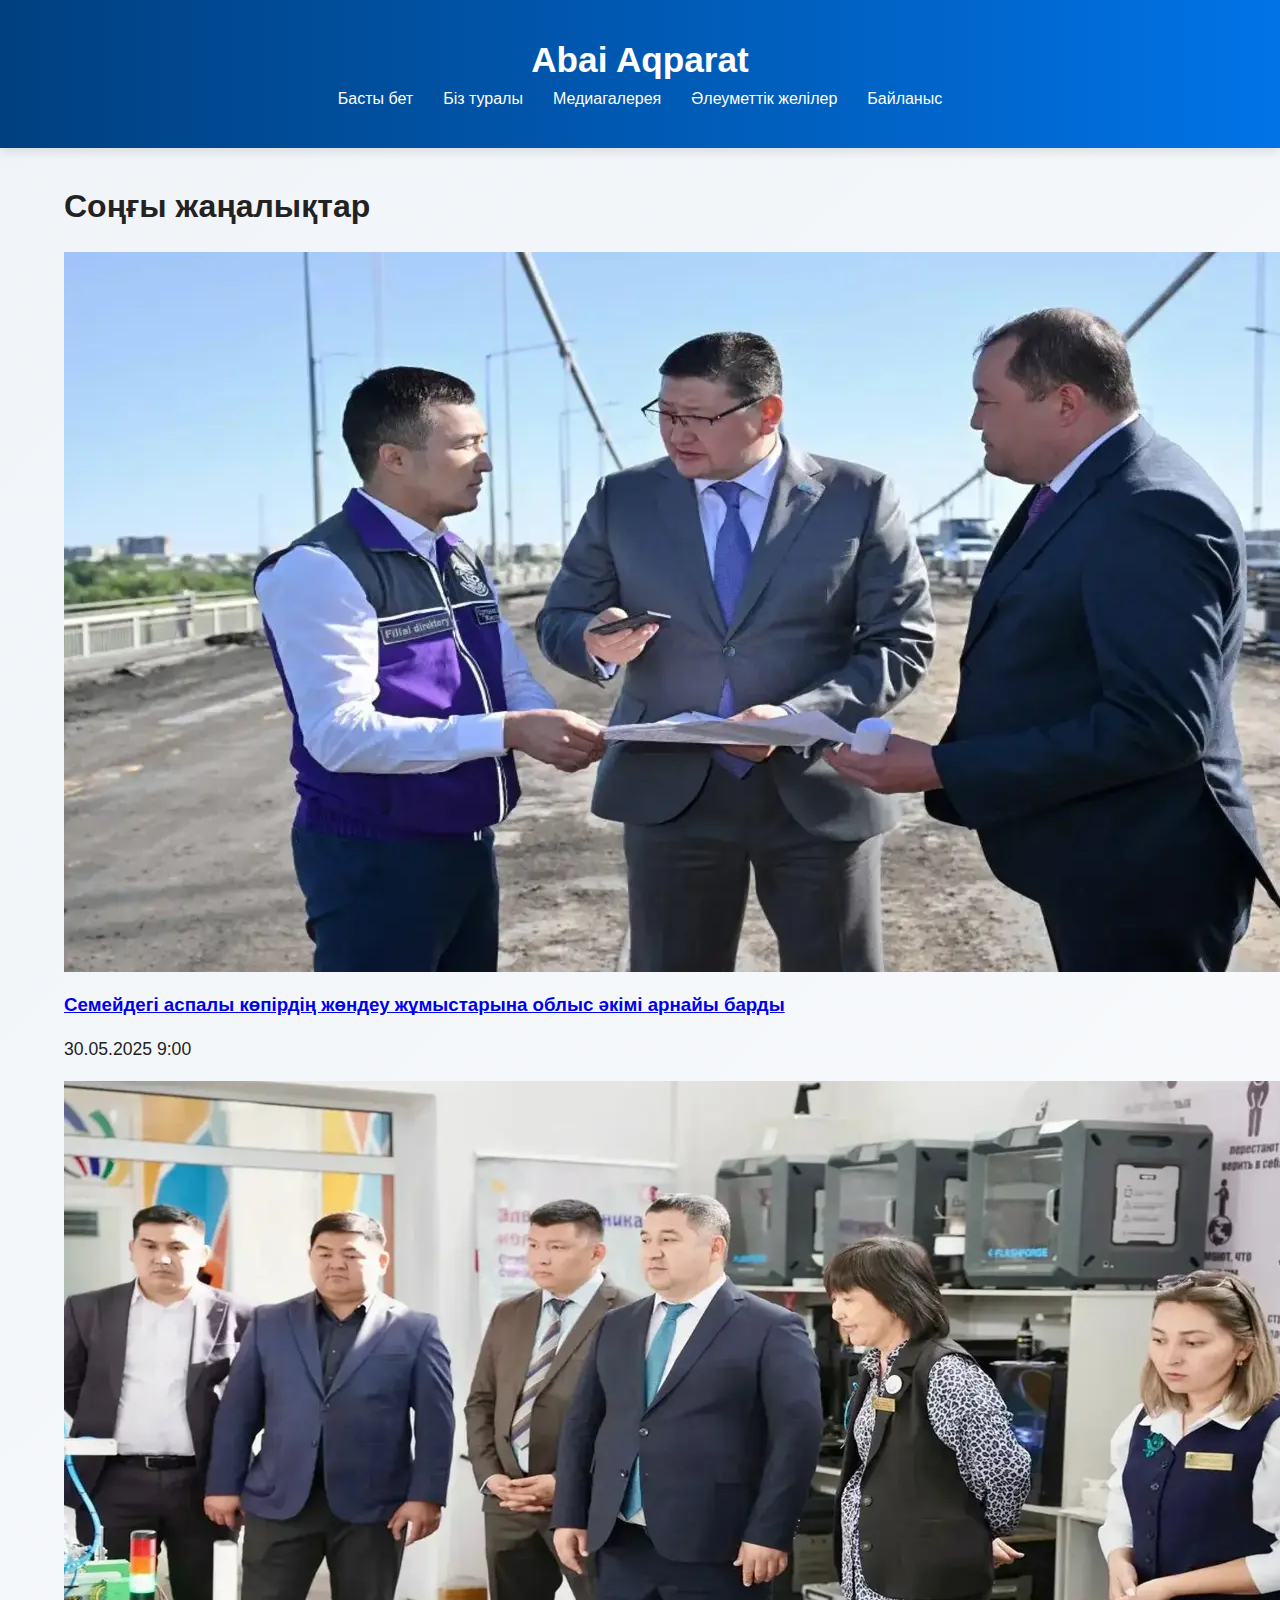
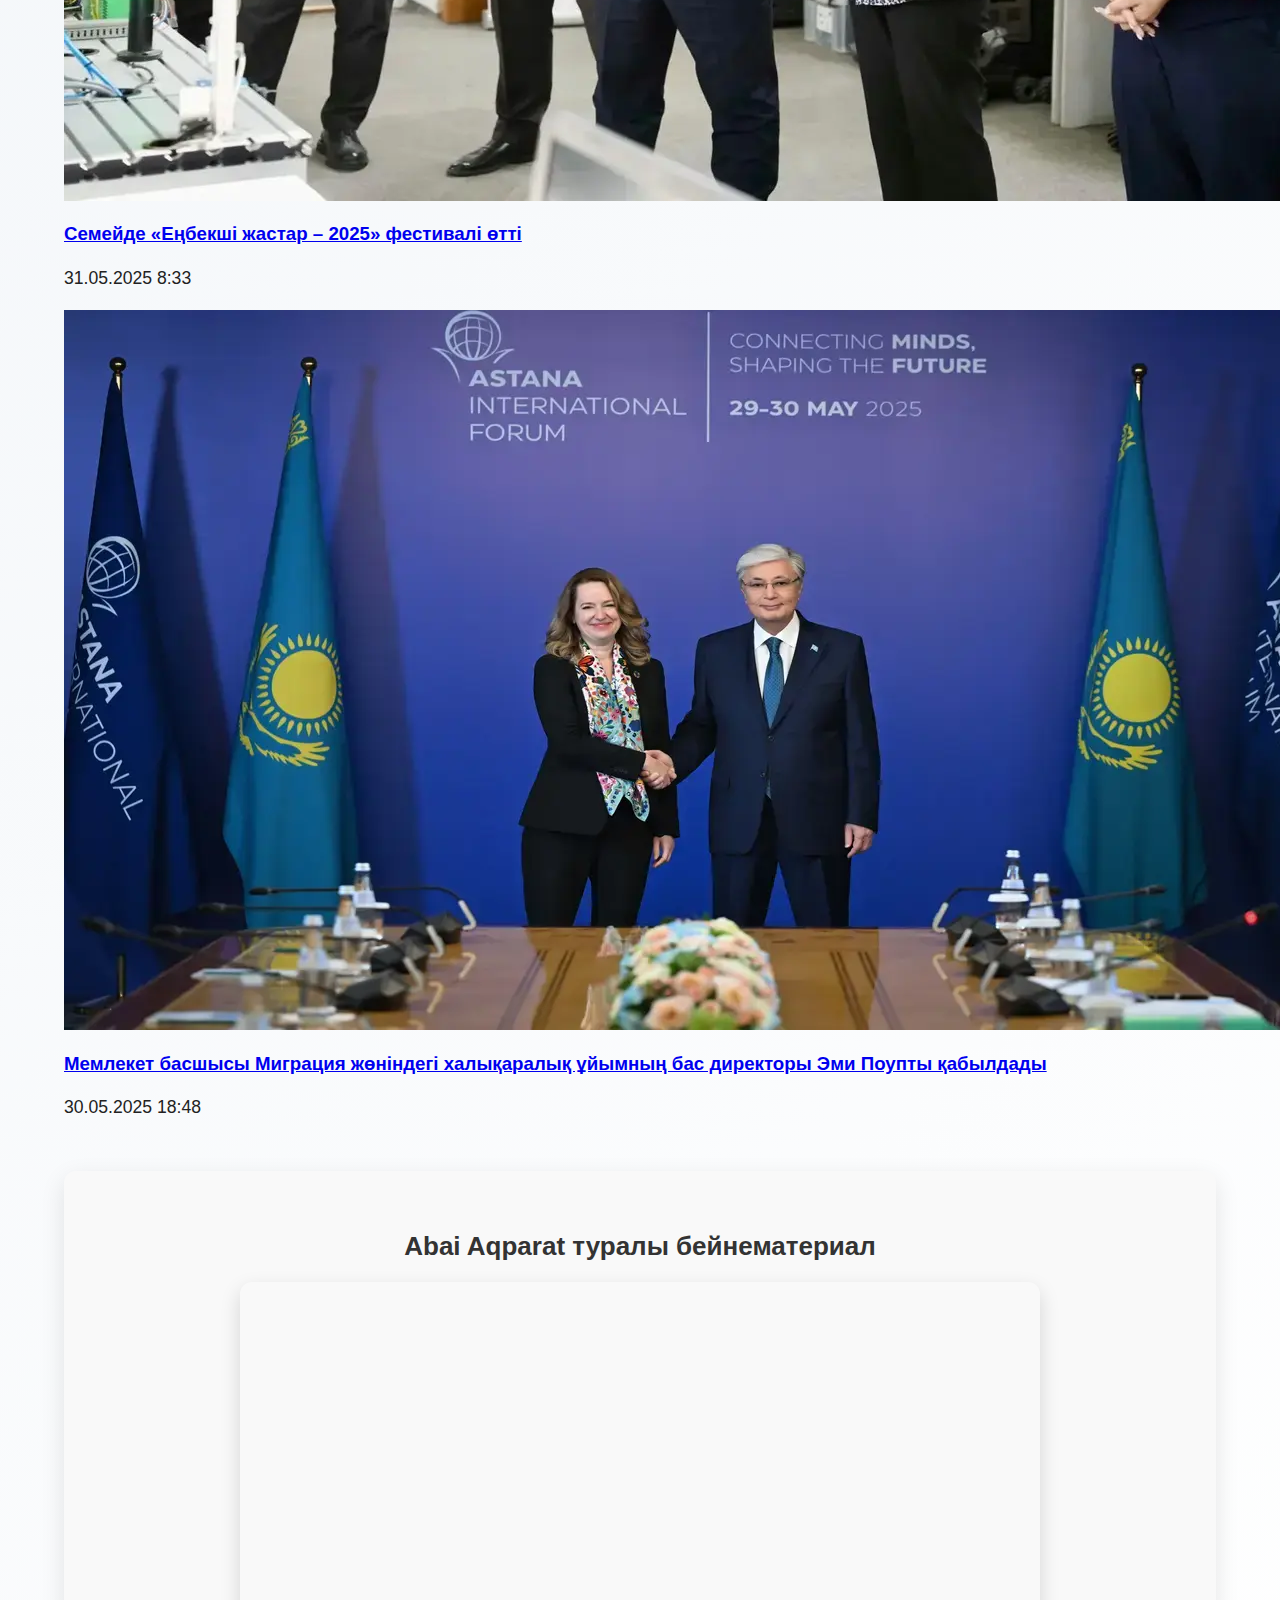
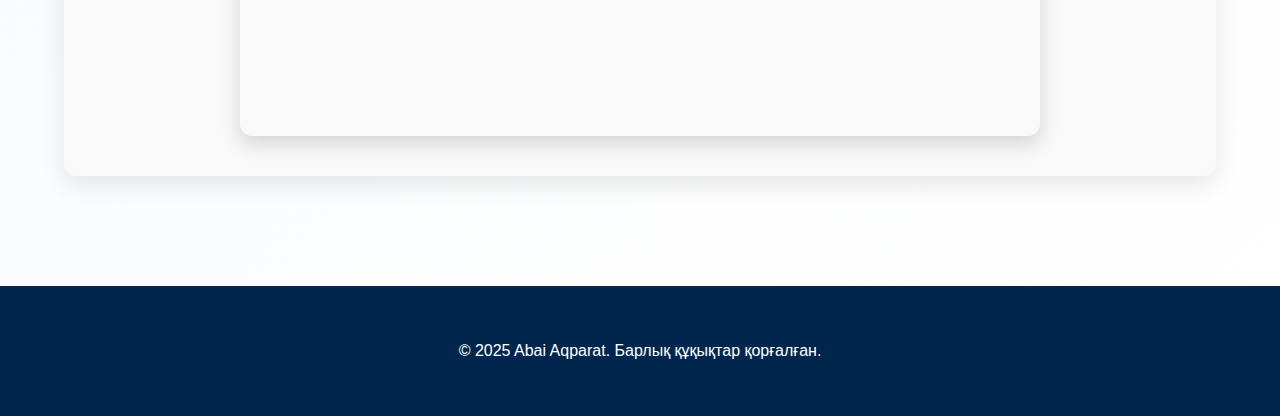
<file: index.html>
<!DOCTYPE html>
<html lang="kk">
<head>
  <meta charset="UTF-8">
  <meta name="viewport" content="width=device-width, initial-scale=1.0">
  <title>Abai Aqparat</title>
  <link rel="stylesheet" href="style.css">
  <style>
    .video-section {
      margin: 50px 0;
      text-align: center;
      background-color: #f9f9f9;
      padding: 40px 20px;
      border-radius: 12px;
    }

    .video-section h2 {
      font-size: 26px;
      margin-bottom: 20px;
      color: #333;
    }

    .video-wrapper {
      max-width: 800px;
      margin: 0 auto;
      box-shadow: 0 8px 20px rgba(0, 0, 0, 0.15);
      border-radius: 12px;
      overflow: hidden;
    }

    .video-wrapper iframe {
      width: 100%;
      height: 450px;
    }
  </style>
</head>
<body>
  <header>
    <div class="container">
      <h1>Abai Aqparat</h1>
      <nav>
        <ul class="menu">
          <li><a href="index.html">Басты бет</a></li>
          <li><a href="about.html">Біз туралы</a></li>
		  <li><a href="media.html">Медиагалерея</a></li>
		  <li><a href="social.html">Әлеуметтік желілер</a></li>
          <li><a href="contact.html">Байланыс</a></li>
        </ul>
        <div class="burger" onclick="toggleMenu()">☰</div>
      </nav>
    </div>
  </header>

  <main class="container">
    <h2>Соңғы жаңалықтар</h2>
    <div class="news-grid">
      <div class="news-item">
        <img src="img/news1.jpg" alt="Жаңалық 1">
        <h3><a href="news1.html">Семейдегі аспалы көпірдің жөндеу жұмыстарына облыс әкімі арнайы барды</a></h3>
        <p>30.05.2025 9:00</p>
      </div>
      <div class="news-item">
        <img src="img/news2.jpg" alt="Жаңалық 2">
        <h3><a href="news2.html">Семейде «Еңбекші жастар – 2025» фестивалі өтті</a></h3>
        <p>31.05.2025 8:33</p>
      </div>
      <div class="news-item">
        <img src="img/news3.jpg" alt="Жаңалық 3">
        <h3><a href="news3.html">Мемлекет басшысы Миграция жөніндегі халықаралық ұйымның бас директоры Эми Поупты қабылдады</a></h3>
        <p>30.05.2025 18:48</p>
      </div>
    </div>

    <!-- 📌 Видеобөлім басталады -->
    <div class="video-section">
      <h2>Abai Aqparat туралы бейнематериал</h2>
      <div class="video-wrapper">
        <iframe src="https://www.youtube.com/embed/v8C_qzLDYR0"
                title="Abai Aqparat Video" frameborder="0"
                allow="accelerometer; autoplay; clipboard-write; encrypted-media; gyroscope; picture-in-picture; web-share"
                allowfullscreen>
        </iframe>
      </div>
    </div>
    <!-- 📌 Видеобөлім аяқталады -->

  </main>

  <footer>
    <div class="container">
      <p>&copy; 2025 Abai Aqparat. Барлық құқықтар қорғалған.</p>
    </div>
  </footer>

  <script>
    function toggleMenu() {
      document.querySelector('.menu').classList.toggle('active');
    }
  </script>
</body>
</html>
</file>
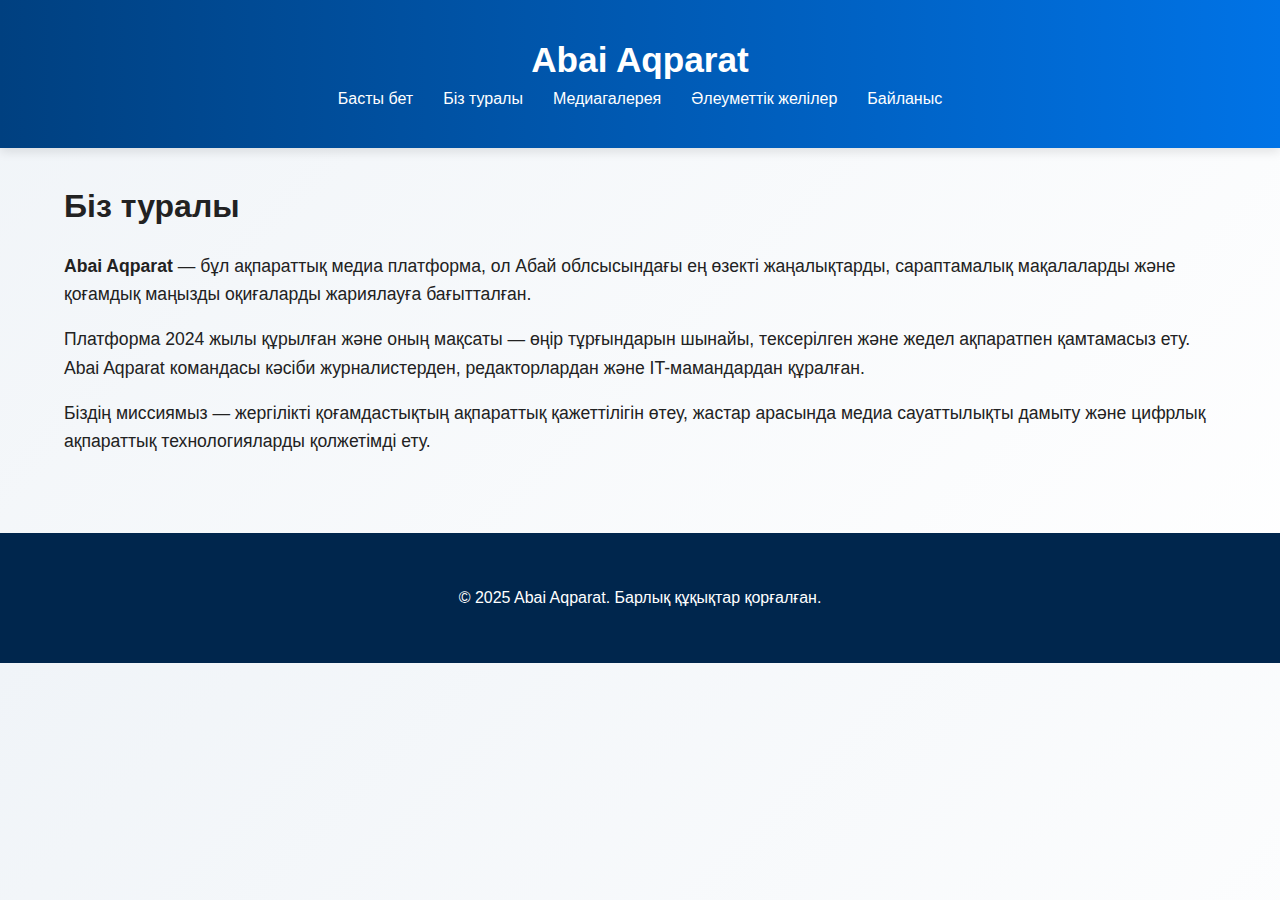
<file: about.html>
<!DOCTYPE html>
<html lang="kk">
<head>
  <meta charset="UTF-8">
  <meta name="viewport" content="width=device-width, initial-scale=1.0">
  <title>Біз туралы - Abai Aqparat</title>
  <link rel="stylesheet" href="style.css">
</head>
<body>
  <header>
    <div class="container">
      <h1>Abai Aqparat</h1>
      <nav>
        <ul class="menu">
          <li><a href="index.html">Басты бет</a></li>
          <li><a href="about.html">Біз туралы</a></li>
		  <li><a href="media.html">Медиагалерея</a></li>
		  <li><a href="social.html">Әлеуметтік желілер</a></li>
		  <li><a href="contact.html">Байланыс</a></li>
        </ul>
        <div class="burger" onclick="toggleMenu()">☰</div>
      </nav>
    </div>
  </header>

  <main class="container">
    <h2>Біз туралы</h2>
    <p><strong>Abai Aqparat</strong> — бұл ақпараттық медиа платформа, ол Абай облсысындағы ең өзекті жаңалықтарды, сараптамалық мақалаларды және қоғамдық маңызды оқиғаларды жариялауға бағытталған.</p>

    <p>Платформа 2024 жылы құрылған және оның мақсаты — өңір тұрғындарын шынайы, тексерілген және жедел ақпаратпен қамтамасыз ету. Abai Aqparat командасы кәсіби журналистерден, редакторлардан және IT-мамандардан құралған.</p>

    <p>Біздің миссиямыз — жергілікті қоғамдастықтың ақпараттық қажеттілігін өтеу, жастар арасында медиа сауаттылықты дамыту және цифрлық ақпараттық технологияларды қолжетімді ету.</p>
  </main>

  <footer>
    <div class="container">
      <p>&copy; 2025 Abai Aqparat. Барлық құқықтар қорғалған.</p>
    </div>
  </footer>

  <script>
    function toggleMenu() {
      document.querySelector('.menu').classList.toggle('active');
    }
  </script>
</body>
</html>
</file>
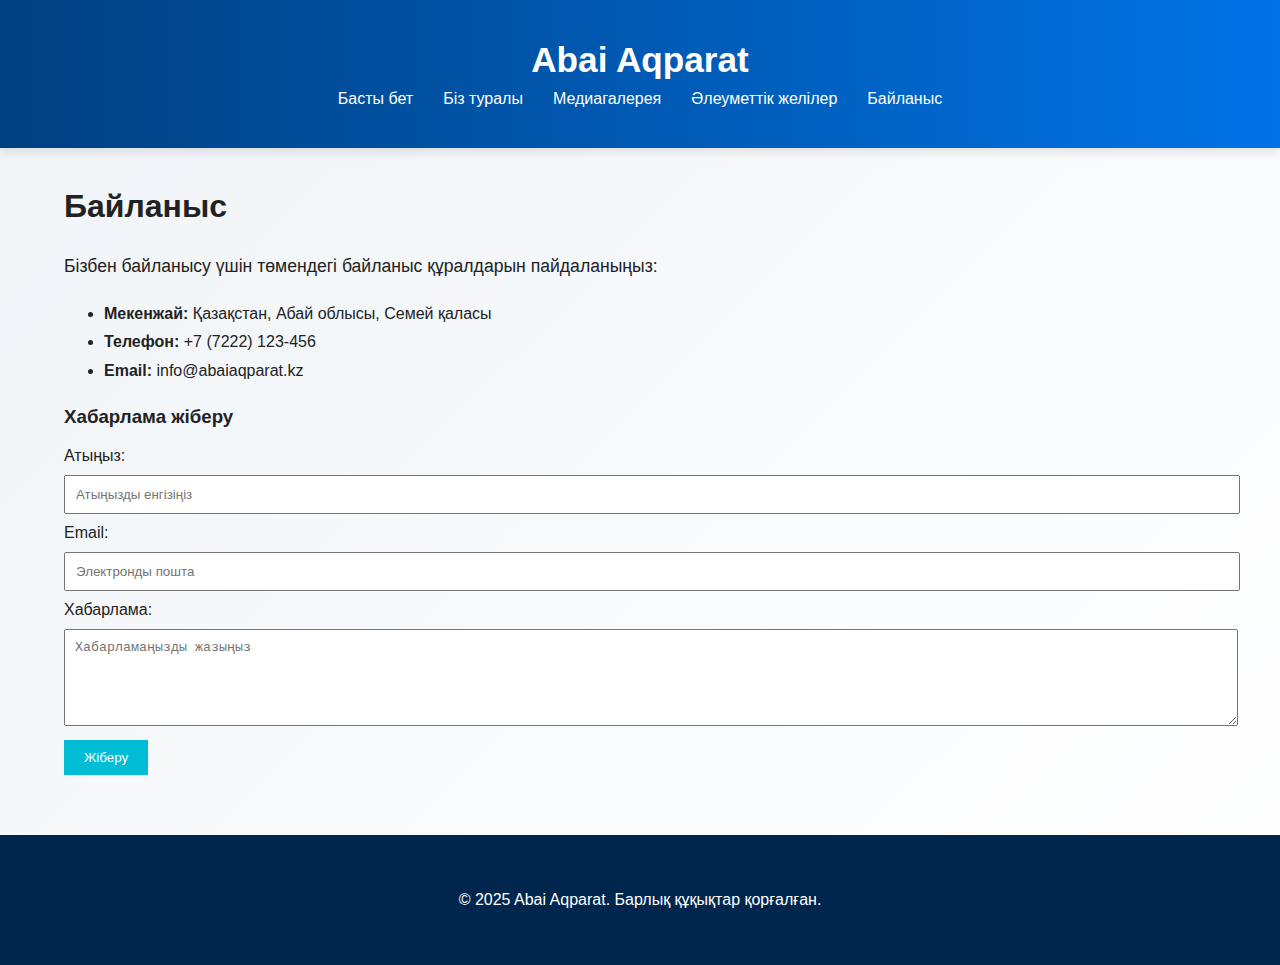
<file: contact.html>
<!DOCTYPE html>
<html lang="kk">
<head>
  <meta charset="UTF-8">
  <meta name="viewport" content="width=device-width, initial-scale=1.0">
  <title>Байланыс - Abai Aqparat</title>
  <link rel="stylesheet" href="style.css">
</head>
<body>
  <header>
    <div class="container">
      <h1>Abai Aqparat</h1>
      <nav>
        <ul class="menu">
          <li><a href="index.html">Басты бет</a></li>
          <li><a href="about.html">Біз туралы</a></li>
          <li><a href="media.html">Медиагалерея</a></li>
		  <li><a href="social.html">Әлеуметтік желілер</a></li>
          <li><a href="contact.html">Байланыс</a></li>
        </ul>
        <div class="burger" onclick="toggleMenu()">☰</div>
      </nav>
    </div>
  </header>

  <main class="container">
    <h2>Байланыс</h2>
    <p>Бізбен байланысу үшін төмендегі байланыс құралдарын пайдаланыңыз:</p>

    <ul style="margin: 20px 0; line-height: 1.8;">
      <li><strong>Мекенжай:</strong> Қазақстан, Абай облысы, Семей қаласы</li>
      <li><strong>Телефон:</strong> +7 (7222) 123-456</li>
      <li><strong>Email:</strong> info@abaiaqparat.kz</li>
    </ul>

    <h3>Хабарлама жіберу</h3>
    <form>
      <label>Атыңыз:</label><br>
      <input type="text" placeholder="Атыңызды енгізіңіз" style="width:100%; padding:10px; margin:10px 0;"><br>
      <label>Email:</label><br>
      <input type="email" placeholder="Электронды пошта" style="width:100%; padding:10px; margin:10px 0;"><br>
      <label>Хабарлама:</label><br>
      <textarea rows="5" placeholder="Хабарламаңызды жазыңыз" style="width:100%; padding:10px; margin:10px 0;"></textarea><br>
      <button type="submit" style="padding: 10px 20px; background: #00bcd4; color: white; border: none; cursor: pointer;">Жіберу</button>
    </form>
  </main>

  <footer>
    <div class="container">
      <p>&copy; 2025 Abai Aqparat. Барлық құқықтар қорғалған.</p>
    </div>
  </footer>

  <script>
    function toggleMenu() {
      document.querySelector('.menu').classList.toggle('active');
    }
  </script>
</body>
</html>
</file>
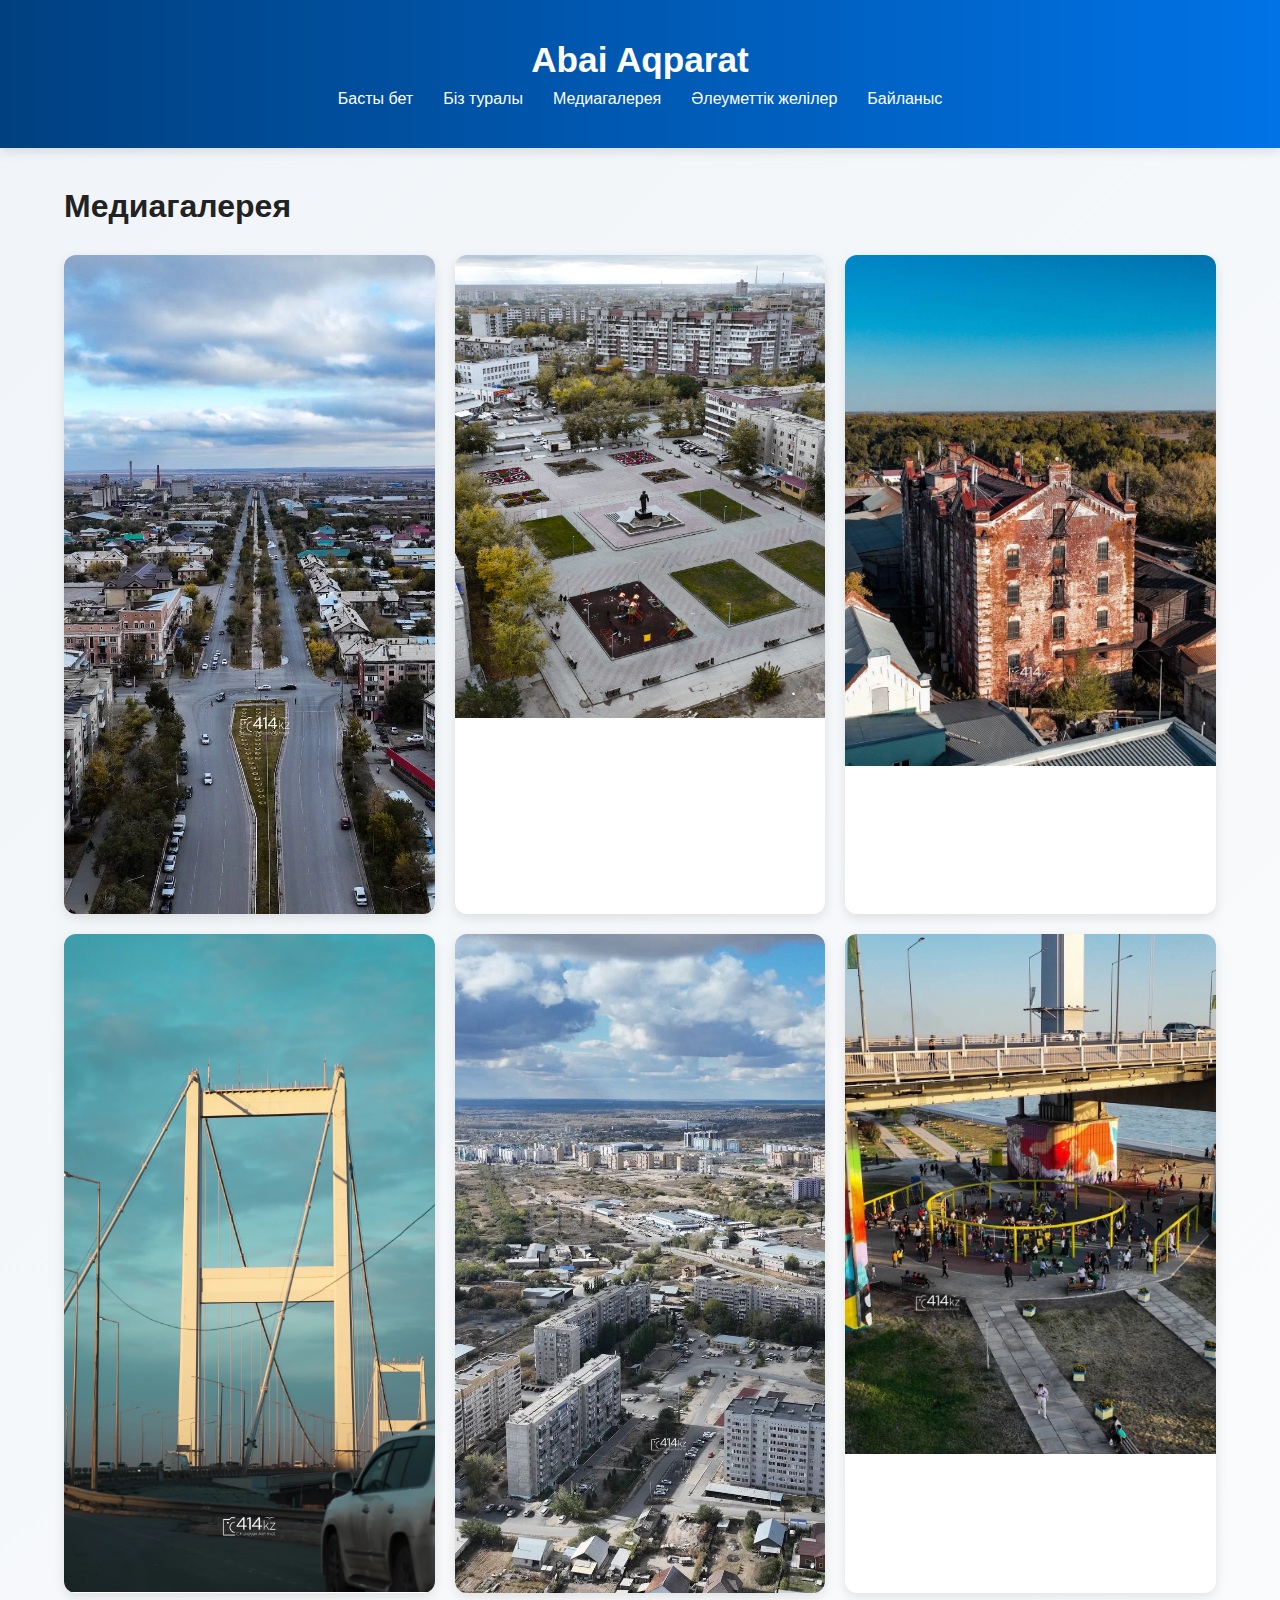
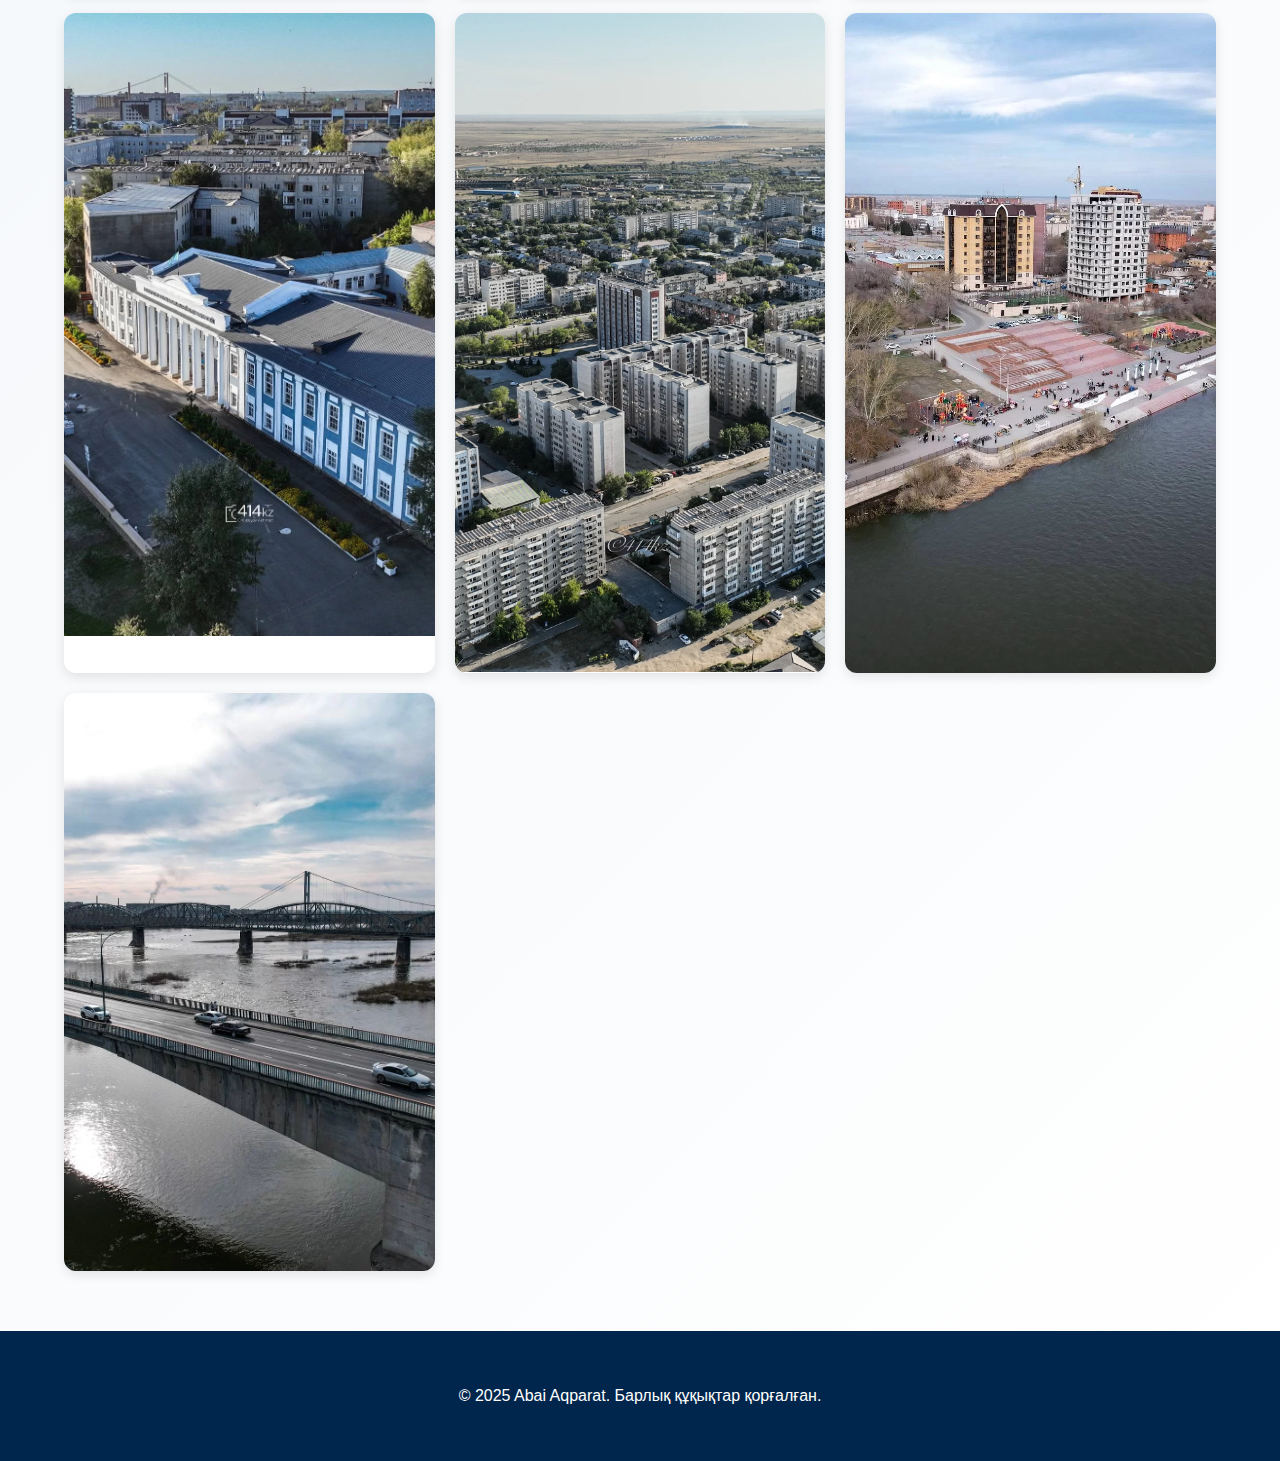
<file: media.html>
<!DOCTYPE html>
<html lang="kk">
<head>
  <meta charset="UTF-8" />
  <meta name="viewport" content="width=device-width, initial-scale=1.0"/>
  <title>Медиагалерея | Abai Aqparat</title>
  <link rel="stylesheet" href="style.css" />
</head>
<body>

  <header>
    <div class="container">
      <h1>Abai Aqparat</h1>
      <nav>
        <ul class="menu">
           <li><a href="index.html">Басты бет</a></li>
          <li><a href="about.html">Біз туралы</a></li>
          <li><a href="media.html">Медиагалерея</a></li>
          <li><a href="social.html">Әлеуметтік желілер</a></li>
          <li><a href="contact.html">Байланыс</a></li>
        </ul>
        <div class="burger" onclick="toggleMenu()">☰</div>
      </nav>
    </div>
  </header>

  <main class="container">
    <h2>Медиагалерея</h2>
    <p></p>

    <div class="media-grid">
      <div class="media-item"><img src="img/gallery1.jpg" alt="Фото 1"></div>
      <div class="media-item"><img src="img/gallery2.jpg" alt="Фото 2"></div>
      <div class="media-item"><img src="img/gallery3.jpg" alt="Фото 3"></div>
      <div class="media-item"><img src="img/gallery4.jpg" alt="Фото 4"></div>
      <div class="media-item"><img src="img/gallery5.jpg" alt="Фото 5"></div>
      <div class="media-item"><img src="img/gallery6.jpg" alt="Фото 6"></div>
      <div class="media-item"><img src="img/gallery7.jpg" alt="Фото 7"></div>
      <div class="media-item"><img src="img/gallery8.jpg" alt="Фото 8"></div>
      <div class="media-item"><img src="img/gallery9.jpg" alt="Фото 9"></div>
      <div class="media-item"><img src="img/gallery10.jpg" alt="Фото 10"></div>
    </div>
  </main>

  <footer>
    <div class="container">
      <p>&copy; 2025 Abai Aqparat. Барлық құқықтар қорғалған.</p>
    </div>
  </footer>

  <script src="script.js"></script>
</body>
</html>
</file>
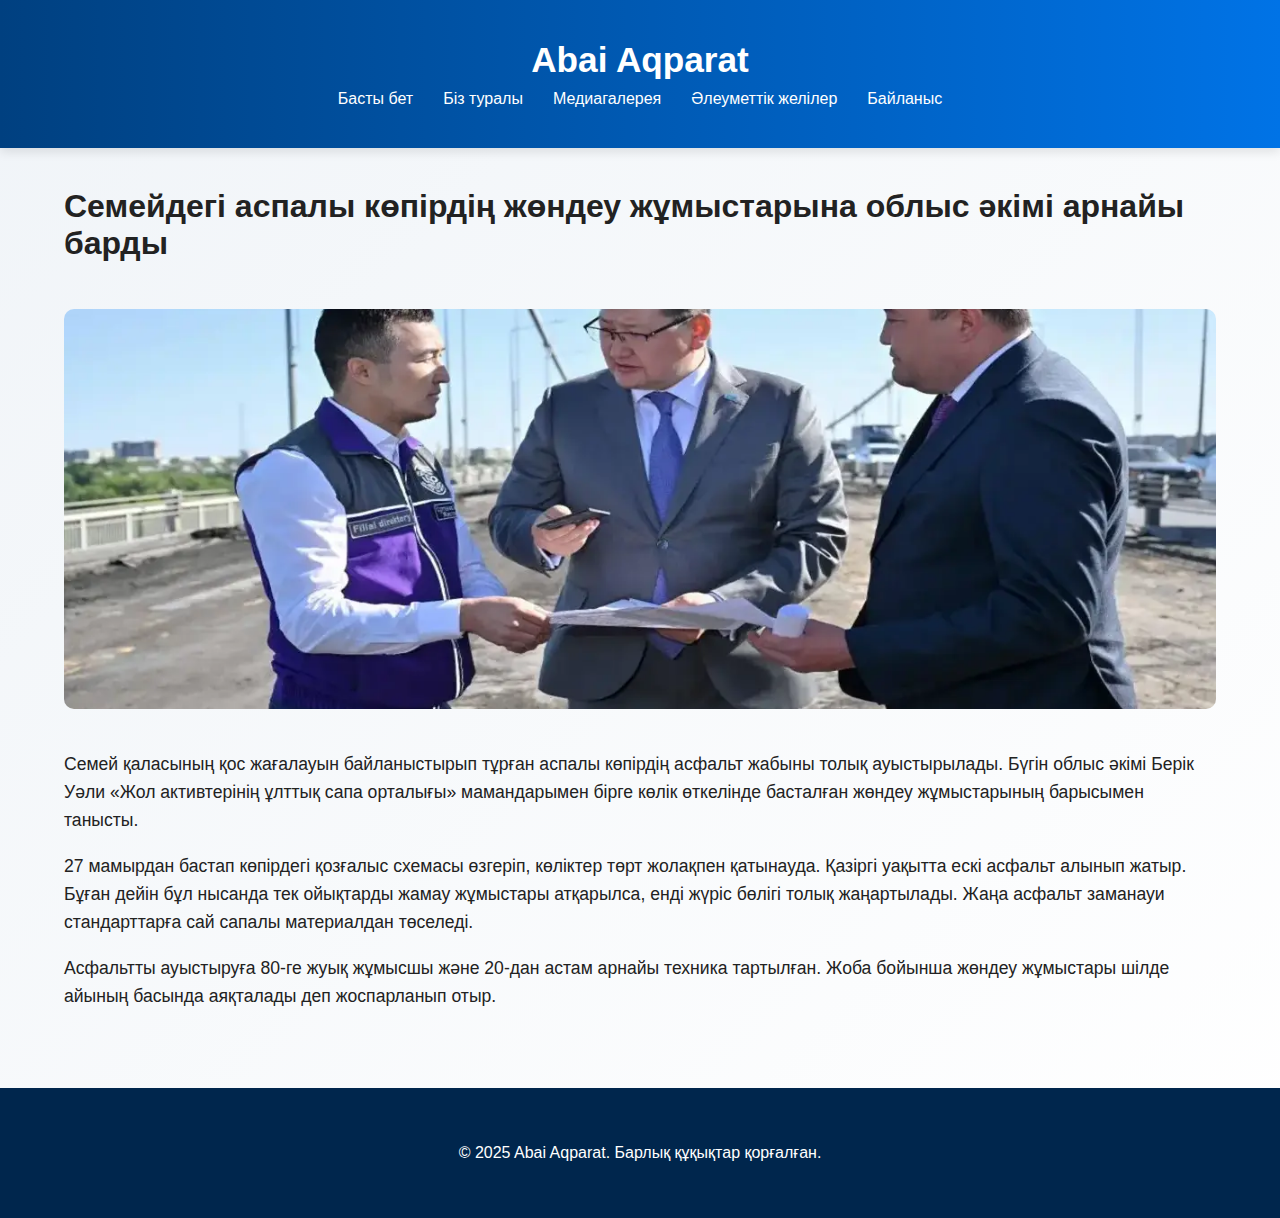
<file: news1.html>
<!DOCTYPE html>
<html lang="kk">
<head>
  <meta charset="UTF-8">
  <meta name="viewport" content="width=device-width, initial-scale=1.0">
  <title>Жаңалық 1 - Abai Aqparat</title>
  <link rel="stylesheet" href="style.css">
</head>
<body>
  <header>
    <div class="container">
      <h1>Abai Aqparat</h1>
      <nav>
        <ul class="menu">
          <li><a href="index.html">Басты бет</a></li>
          <li><a href="about.html">Біз туралы</a></li>
          <li><a href="media.html">Медиагалерея</a></li>
          <li><a href="social.html">Әлеуметтік желілер</a></li>
          <li><a href="contact.html">Байланыс</a></li>
        </ul>
        <div class="burger" onclick="toggleMenu()">☰</div>
      </nav>
    </div>
  </header>

  <main class="container">
    <h2>Семейдегі аспалы көпірдің жөндеу жұмыстарына облыс әкімі арнайы барды</h2>
    <img src="img/news1.jpg" alt="Медиа орталық" style="width:100%; max-height:400px; object-fit:cover; border-radius:10px; margin: 20px 0;">
    <p>Семей қаласының қос жағалауын байланыстырып тұрған аспалы көпірдің асфальт жабыны толық ауыстырылады. Бүгін облыс әкімі Берік Уәли «Жол активтерінің ұлттық сапа орталығы» мамандарымен бірге көлік өткелінде басталған жөндеу жұмыстарының барысымен танысты.</p>

    <p>27 мамырдан бастап көпірдегі қозғалыс схемасы өзгеріп, көліктер төрт жолақпен қатынауда. Қазіргі уақытта ескі асфальт алынып жатыр. Бұған дейін бұл нысанда тек ойықтарды жамау жұмыстары атқарылса, енді жүріс бөлігі толық жаңартылады. Жаңа асфальт заманауи стандарттарға сай сапалы материалдан төселеді.</p>
	
	<p>Асфальтты ауыстыруға 80-ге жуық жұмысшы және 20-дан астам арнайы техника тартылған. Жоба бойынша жөндеу жұмыстары шілде айының басында аяқталады деп жоспарланып отыр.</p>
  
  </main>

  <footer>
    <div class="container">
      <p>&copy; 2025 Abai Aqparat. Барлық құқықтар қорғалған.</p>
    </div>
  </footer>

  <script>
    function toggleMenu() {
      document.querySelector('.menu').classList.toggle('active');
    }
  </script>
</body>
</html>
</file>
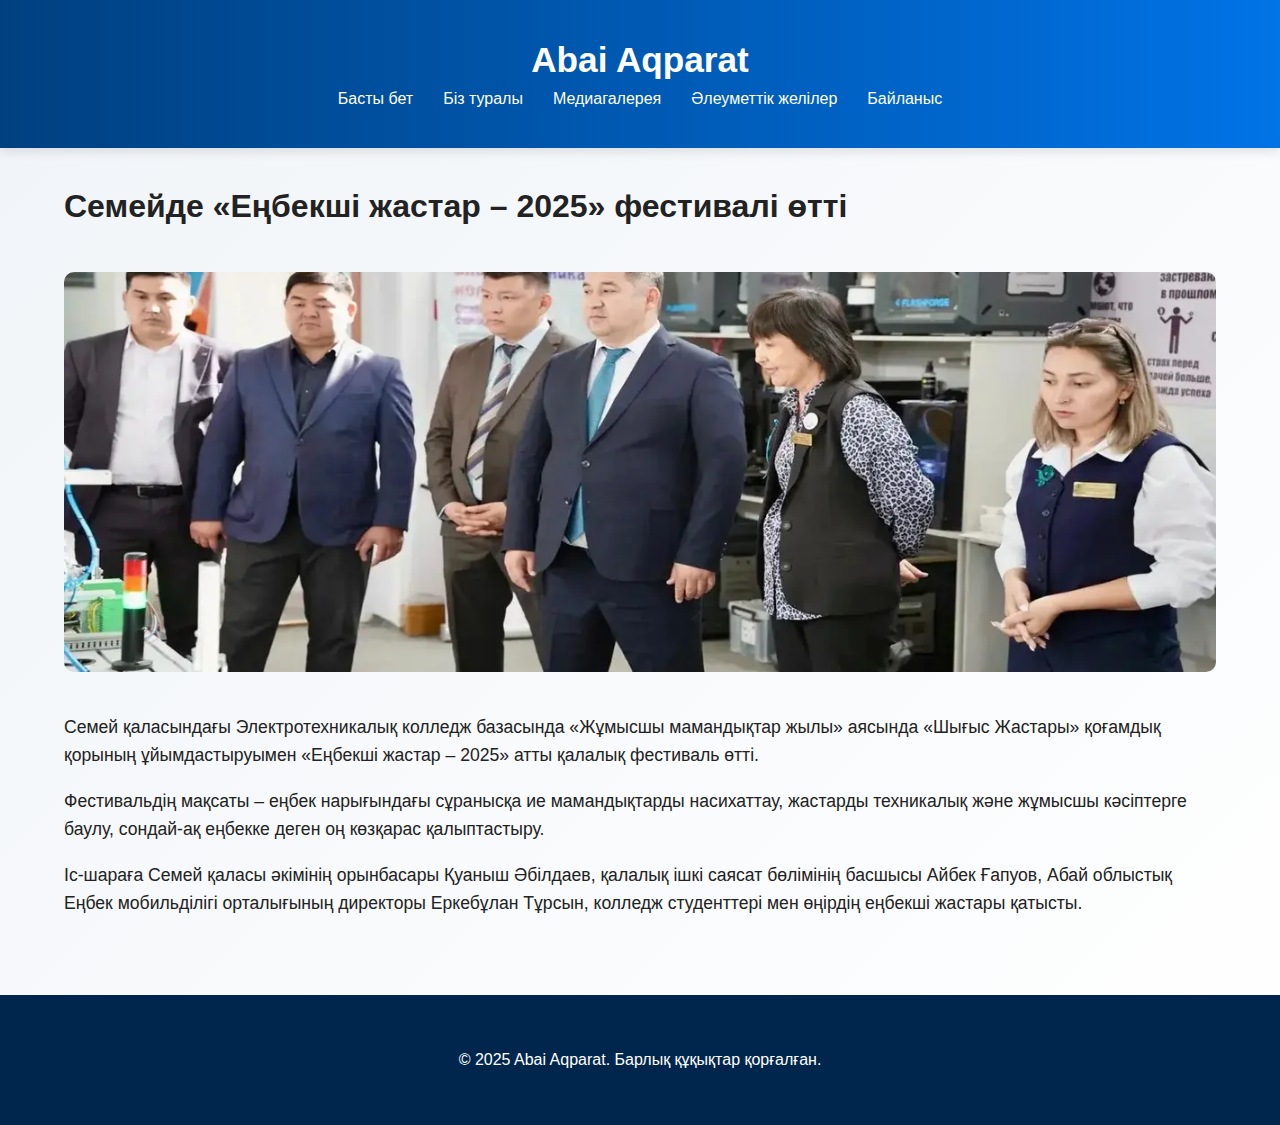
<file: news2.html>
<!DOCTYPE html>
<html lang="kk">
<head>
  <meta charset="UTF-8">
  <meta name="viewport" content="width=device-width, initial-scale=1.0">
  <title>Жаңалық 2 - Abai Aqparat</title>
  <link rel="stylesheet" href="style.css">
</head>
<body>
  <header>
    <div class="container">
      <h1>Abai Aqparat</h1>
      <nav>
        <ul class="menu">
           <li><a href="index.html">Басты бет</a></li>
          <li><a href="about.html">Біз туралы</a></li>
          <li><a href="media.html">Медиагалерея</a></li>
          <li><a href="social.html">Әлеуметтік желілер</a></li>
          <li><a href="contact.html">Байланыс</a></li>
        </ul>
        <div class="burger" onclick="toggleMenu()">☰</div>
      </nav>
    </div>
  </header>

  <main class="container">
    <h2>Семейде «Еңбекші жастар – 2025» фестивалі өтті</h2>
    <img src="img/news2.jpg" alt="Жастар журналистикасы" style="width:100%; max-height:400px; object-fit:cover; border-radius:10px; margin: 20px 0;">
    <p>Семей қаласындағы Электротехникалық колледж базасында «Жұмысшы мамандықтар жылы» аясында «Шығыс Жастары» қоғамдық қорының ұйымдастыруымен «Еңбекші жастар – 2025» атты қалалық фестиваль өтті.</p>

    <p>Фестивальдің мақсаты – еңбек нарығындағы сұранысқа ие мамандықтарды насихаттау, жастарды техникалық және жұмысшы кәсіптерге баулу, сондай-ақ еңбекке деген оң көзқарас қалыптастыру.</p>
	
	<p>Іс-шараға Семей қаласы әкімінің орынбасары Қуаныш Әбілдаев, қалалық ішкі саясат бөлімінің басшысы Айбек Ғапуов, Абай облыстық Еңбек мобильділігі орталығының директоры Еркебұлан Тұрсын, колледж студенттері мен өңірдің еңбекші жастары қатысты.</p>
  </main>

  <footer>
    <div class="container">
      <p>&copy; 2025 Abai Aqparat. Барлық құқықтар қорғалған.</p>
    </div>
  </footer>

  <script>
    function toggleMenu() {
      document.querySelector('.menu').classList.toggle('active');
    }
  </script>
</body>
</html>
</file>
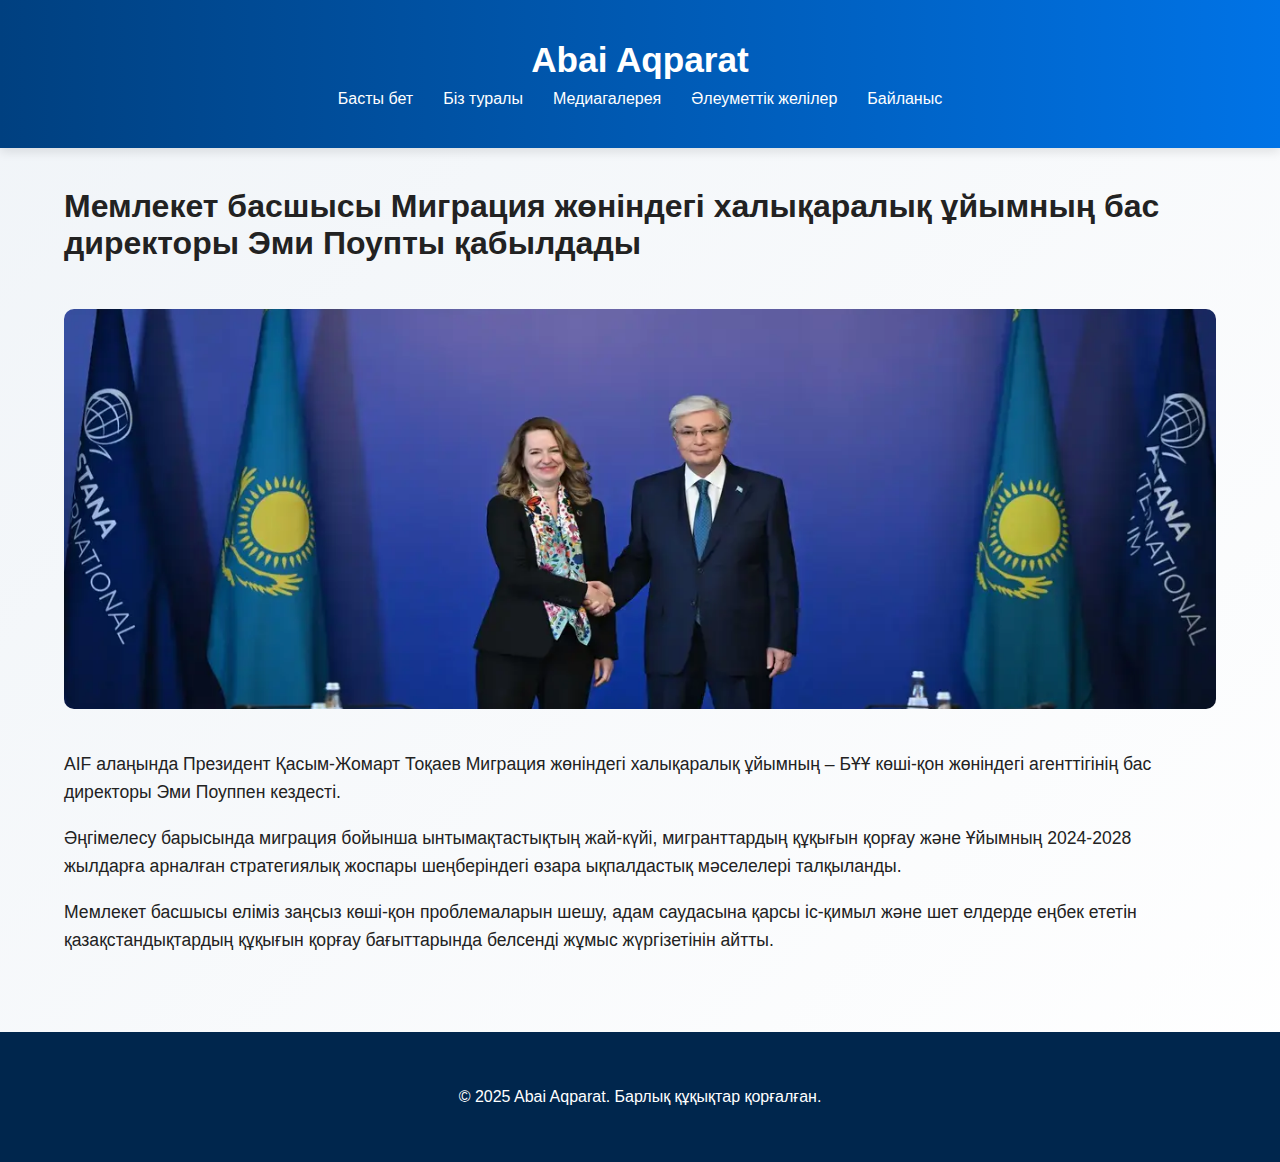
<file: news3.html>
<!DOCTYPE html>
<html lang="kk">
<head>
  <meta charset="UTF-8">
  <meta name="viewport" content="width=device-width, initial-scale=1.0">
  <title>Жаңалық 3 - Abai Aqparat</title>
  <link rel="stylesheet" href="style.css">
</head>
<body>
  <header>
    <div class="container">
      <h1>Abai Aqparat</h1>
      <nav>
        <ul class="menu">
           <li><a href="index.html">Басты бет</a></li>
          <li><a href="about.html">Біз туралы</a></li>
          <li><a href="media.html">Медиагалерея</a></li>
          <li><a href="social.html">Әлеуметтік желілер</a></li>
          <li><a href="contact.html">Байланыс</a></li>
        </ul>
        <div class="burger" onclick="toggleMenu()">☰</div>
      </nav>
    </div>
  </header>

  <main class="container">
    <h2>Мемлекет басшысы Миграция жөніндегі халықаралық ұйымның бас директоры Эми Поупты қабылдады</h2>
    <img src="img/news3.jpg" alt="Жаңа дизайн" style="width:100%; max-height:400px; object-fit:cover; border-radius:10px; margin: 20px 0;">
    <p>АIF алаңында Президент Қасым-Жомарт Тоқаев Миграция жөніндегі халықаралық ұйымның – БҰҰ көші-қон жөніндегі агенттігінің бас директоры Эми Поуппен кездесті.</p>

    <p>Әңгімелесу барысында миграция бойынша ынтымақтастықтың жай-күйі, мигранттардың құқығын қорғау және Ұйымның 2024-2028 жылдарға арналған стратегиялық жоспары шеңберіндегі өзара ықпалдастық мәселелері талқыланды.</p>
	
	<p>Мемлекет басшысы еліміз заңсыз көші-қон проблемаларын шешу, адам саудасына қарсы іс-қимыл және шет елдерде еңбек ететін қазақстандықтардың құқығын қорғау бағыттарында белсенді жұмыс жүргізетінін айтты.</p>
  </main>

  <footer>
    <div class="container">
      <p>&copy; 2025 Abai Aqparat. Барлық құқықтар қорғалған.</p>
    </div>
  </footer>

  <script>
    function toggleMenu() {
      document.querySelector('.menu').classList.toggle('active');
    }
  </script>
</body>
</html>
</file>
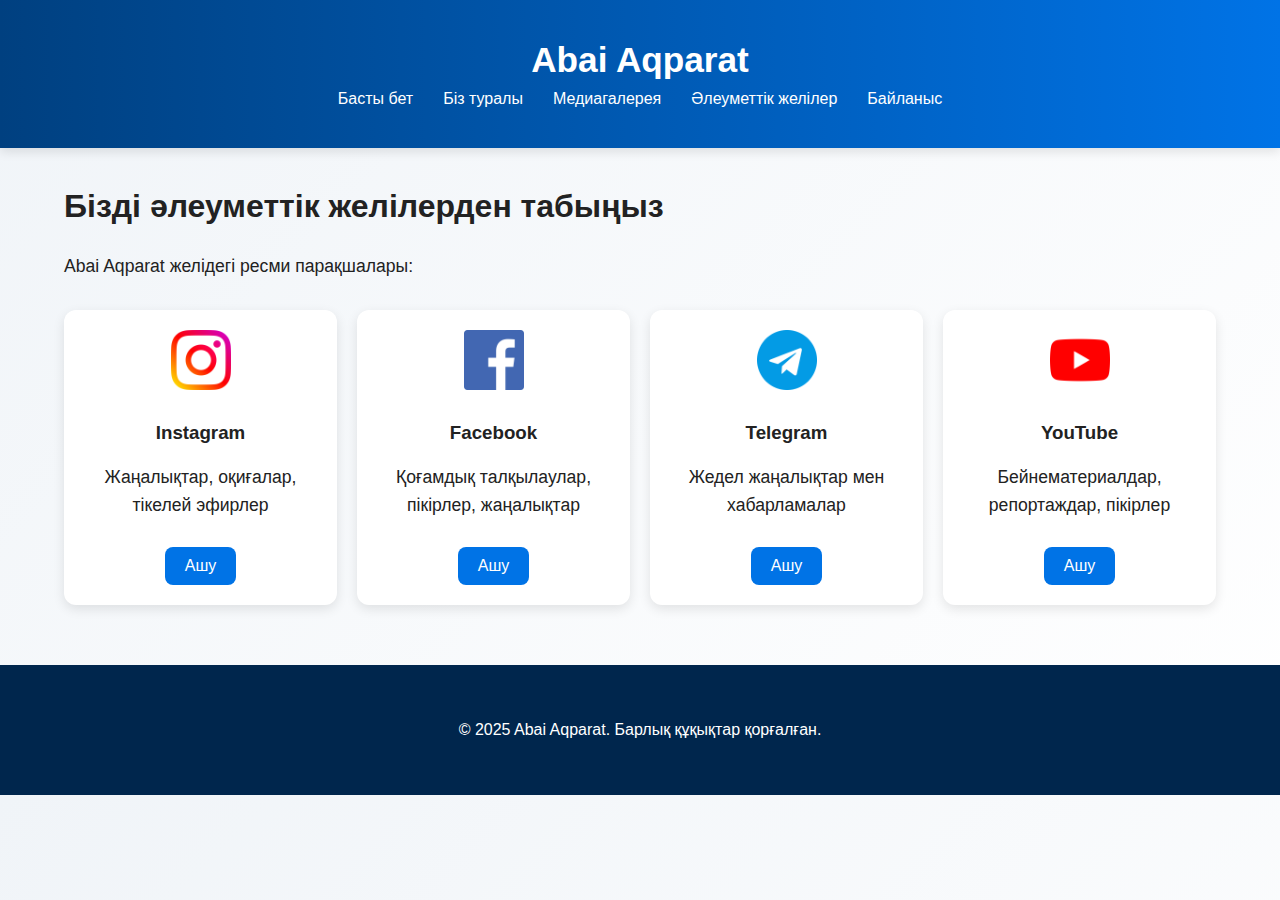
<file: social.html>
<!DOCTYPE html>
<html lang="kk">
<head>
  <meta charset="UTF-8" />
  <meta name="viewport" content="width=device-width, initial-scale=1.0"/>
  <title>Әлеуметтік желілер | Abai Aqparat</title>
  <link rel="stylesheet" href="style.css" />
</head>
<body>

  <header>
    <div class="container">
      <h1>Abai Aqparat</h1>
      <nav>
        <ul class="menu">
          <li><a href="index.html">Басты бет</a></li>
          <li><a href="about.html">Біз туралы</a></li>
          <li><a href="media.html">Медиагалерея</a></li>
          <li><a href="social.html">Әлеуметтік желілер</a></li>
          <li><a href="contact.html">Байланыс</a></li>
        </ul>
        <div class="burger" onclick="toggleMenu()">☰</div>
      </nav>
    </div>
  </header>

  <main class="container">
    <h2>Бізді әлеуметтік желілерден табыңыз</h2>
    <p>Abai Aqparat желідегі ресми парақшалары:</p>

    <div class="social-links">
      <div class="social-card">
        <img src="img/instagram.png" alt="Instagram">
        <h3>Instagram</h3>
        <p>Жаңалықтар, оқиғалар, тікелей эфирлер</p>
        <a href="https://www.instagram.com/abaiaqparatkz" target="_blank" class="social-btn">Ашу</a>
      </div>
      <div class="social-card">
        <img src="img/facebook.png" alt="Facebook">
        <h3>Facebook</h3>
        <p>Қоғамдық талқылаулар, пікірлер, жаңалықтар</p>
        <a href="https://www.facebook.com/groups/abaiaqparatkz" target="_blank" class="social-btn">Ашу</a>
      </div>
      <div class="social-card">
        <img src="img/telegram.png" alt="Telegram">
        <h3>Telegram</h3>
        <p>Жедел жаңалықтар мен хабарламалар</p>
        <a href="https://t.me/abaiaqparatkz" target="_blank" class="social-btn">Ашу</a>
      </div>
      <div class="social-card">
        <img src="img/youtube.png" alt="YouTube">
        <h3>YouTube</h3>
        <p>Бейнематериалдар, репортаждар, пікірлер</p>
        <a href="https://www.youtube.com/@018kz" target="_blank" class="social-btn">Ашу</a>
      </div>
    </div>
  </main>

  <footer>
    <div class="container">
      <p>&copy; 2025 Abai Aqparat. Барлық құқықтар қорғалған.</p>
    </div>
  </footer>

  <script src="script.js"></script>
</body>
</html>
</file>
<file: style.css>
/* Жалпы стиль */
body {
  margin: 0;
  font-family: 'Segoe UI', sans-serif;
  background: linear-gradient(135deg, #f0f4f8, #ffffff);
  color: #222;
  scroll-behavior: smooth;
  animation: fadeIn 1s ease-in-out;
}

.container {
  width: 90%;
  max-width: 1200px;
  margin: 0 auto;
  padding: 20px;
}

/* Хедер */
header {
  background: linear-gradient(90deg, #004080, #0073e6);
  color: white;
  padding: 20px 0;
  box-shadow: 0 4px 10px rgba(0, 0, 0, 0.1);
  animation: slideDown 0.8s ease-in-out;
}

header h1 {
  margin: 0;
  font-size: 2.2em;
  text-align: center;
}

nav {
  display: flex;
  justify-content: center;
  align-items: center;
  margin-top: 10px;
}

.menu {
  list-style: none;
  display: flex;
  gap: 30px;
  flex-wrap: wrap;
  padding: 0;
  margin: 0;
}

.menu li a {
  color: white;
  text-decoration: none;
  font-weight: 500;
  transition: transform 0.3s, color 0.3s;
}

.menu li a:hover {
  transform: scale(1.1);
  color: #ffcc00;
}

/* Бургер мәзір (адаптивті) */
.burger {
  display: none;
  font-size: 26px;
  cursor: pointer;
  margin-left: 20px;
  color: white;
}

.menu.active {
  display: block;
}

/* Негізгі бөлім */
main h2 {
  font-size: 2em;
  margin-top: 20px;
  animation: fadeInUp 1s ease;
}

main p {
  line-height: 1.6;
  font-size: 1.1em;
  animation: fadeIn 1.5s ease;
}

/* Футер */
footer {
  background: #00264d;
  color: white;
  text-align: center;
  padding: 20px 0;
  margin-top: 40px;
  animation: slideUp 1s ease-in-out;
}

/* Анимациялар */
@keyframes fadeIn {
  from { opacity: 0; }
  to { opacity: 1; }
}

@keyframes fadeInUp {
  from {
    opacity: 0;
    transform: translateY(40px);
  }
  to {
    opacity: 1;
    transform: translateY(0);
  }
}

@keyframes slideDown {
  from {
    transform: translateY(-100px);
    opacity: 0;
  }
  to {
    transform: translateY(0);
    opacity: 1;
  }
}

@keyframes slideUp {
  from {
    transform: translateY(100px);
    opacity: 0;
  }
  to {
    transform: translateY(0);
    opacity: 1;
  }
}

/* Медиа сұраныстар (мобильдік) */
@media (max-width: 768px) {
  .menu {
    display: none;
    flex-direction: column;
    background: #004080;
    padding: 10px;
    border-radius: 8px;
    animation: fadeIn 0.5s ease;
  }

  .burger {
    display: block;
  }

  nav {
    justify-content: space-between;
  }
}

/* Видеобөлім */
.video-section {
  margin: 50px 0;
  text-align: center;
  background: #f1f8ff;
  padding: 40px 20px;
  border-radius: 16px;
  box-shadow: 0 8px 24px rgba(0, 0, 0, 0.1);
  animation: fadeInUp 1s ease-in-out;
}

.video-section h2 {
  font-size: 24px;
  margin-bottom: 20px;
  color: #003366;
  animation: fadeIn 1.2s ease;
}

.video-wrapper {
  max-width: 800px;
  margin: 0 auto;
  border-radius: 12px;
  overflow: hidden;
  box-shadow: 0 6px 16px rgba(0, 0, 0, 0.1);
}

.video-wrapper iframe {
  width: 100%;
  height: 450px;
  border: none;
}

/* Мобильді көрініс үшін */
@media (max-width: 768px) {
  .video-wrapper iframe {
    height: 240px;
  }
}

/* Медиагалерея */
.media-grid {
  display: grid;
  grid-template-columns: repeat(auto-fit, minmax(280px, 1fr));
  gap: 20px;
  margin-top: 30px;
  animation: fadeIn 1.2s ease;
}

.media-item {
  overflow: hidden;
  border-radius: 12px;
  box-shadow: 0 4px 12px rgba(0, 0, 0, 0.1);
  background: white;
  transition: transform 0.3s;
}

.media-item img {
  width: 100%;
  height: auto;
  display: block;
}

.media-item:hover {
  transform: scale(1.03);
}

.media-item.video iframe {
  width: 100%;
  height: 200px;
  border: none;
  display: block;
}

@media (min-width: 768px) {
  .media-item.video iframe {
    height: 300px;
  }
}
/* Әлеуметтік желілер бөлімі */
.social-links {
  display: grid;
  grid-template-columns: repeat(auto-fit, minmax(250px, 1fr));
  gap: 20px;
  margin-top: 30px;
  animation: fadeIn 1.2s ease;
}

.social-card {
  background: white;
  border-radius: 12px;
  box-shadow: 0 4px 12px rgba(0, 0, 0, 0.1);
  padding: 20px;
  text-align: center;
  transition: transform 0.3s;
}

.social-card:hover {
  transform: translateY(-5px);
}

.social-card img {
  width: 60px;
  height: 60px;
  margin-bottom: 10px;
}

.social-btn {
  display: inline-block;
  margin-top: 10px;
  padding: 10px 20px;
  background: #0073e6;
  color: white;
  border-radius: 8px;
  text-decoration: none;
  transition: background 0.3s;
}

.social-btn:hover {
  background: #005bb5;
}
</file>
